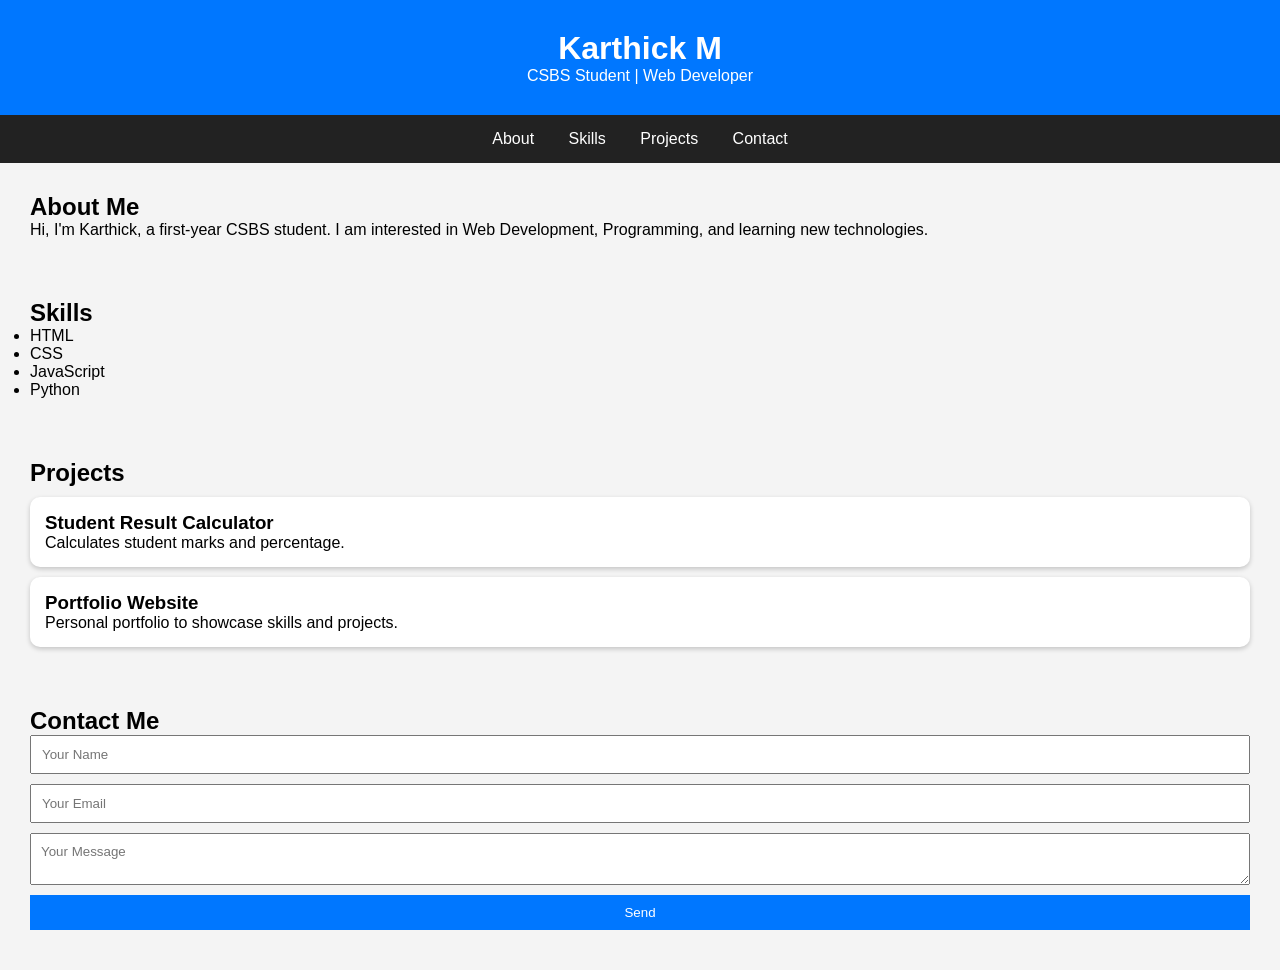
<file: index.html>
<!DOCTYPE html>
<html lang="en">
<head>
    <meta charset="UTF-8">
    <meta name="viewport" content="width=device-width, initial-scale=1.0">
    <title>Karthick Portfolio</title>
    <link rel="stylesheet" href="style.css">
</head>
<body>

<header>
    <h1>Karthick M</h1>
    <p>CSBS Student | Web Developer</p>
</header>

<nav>
    <a href="#about">About</a>
    <a href="#skills">Skills</a>
    <a href="#projects">Projects</a>
    <a href="#contact">Contact</a>
</nav>

<section id="about">
    <h2>About Me</h2>
    <p>
        Hi, I'm Karthick, a first-year CSBS student.
        I am interested in Web Development, Programming,
        and learning new technologies.
    </p>
</section>

<section id="skills">
    <h2>Skills</h2>
    <ul>
        <li>HTML</li>
        <li>CSS</li>
        <li>JavaScript</li>
        <li>Python</li>
    </ul>
</section>

<section id="projects">
    <h2>Projects</h2>

    <div class="card">
        <h3>Student Result Calculator</h3>
        <p>Calculates student marks and percentage.</p>
    </div>

    <div class="card">
        <h3>Portfolio Website</h3>
        <p>Personal portfolio to showcase skills and projects.</p>
    </div>
</section>

<section id="contact">
    <h2>Contact Me</h2>

    <form onsubmit="showMessage(event)">
        <input type="text" placeholder="Your Name" required>
        <input type="email" placeholder="Your Email" required>
        <textarea placeholder="Your Message"></textarea>
        <button type="submit">Send</button>
    </form>

    <p id="msg"></p>
</section>

<script src="script.js"></script>

</body>
</html>
</file>
<file: style.css>
*{
    margin:0;
    padding:0;
    box-sizing:border-box;
    font-family:Arial, sans-serif;
}

body{
    background:#f4f4f4;
}

header{
    background:#0077ff;
    color:white;
    text-align:center;
    padding:30px;
}

nav{
    background:#222;
    text-align:center;
    padding:15px;
}

nav a{
    color:white;
    text-decoration:none;
    margin:15px;
}

section{
    padding:30px;
}

.card{
    background:white;
    padding:15px;
    margin-top:10px;
    border-radius:10px;
    box-shadow:0 2px 5px rgba(0,0,0,0.2);
}

form{
    display:flex;
    flex-direction:column;
    gap:10px;
}

input, textarea{
    padding:10px;
}

button{
    background:#0077ff;
    color:white;
    border:none;
    padding:10px;
    cursor:pointer;
}

button:hover{
    background:#0056cc;
}

#msg{
    margin-top:10px;
    color:green;
}
</file>
